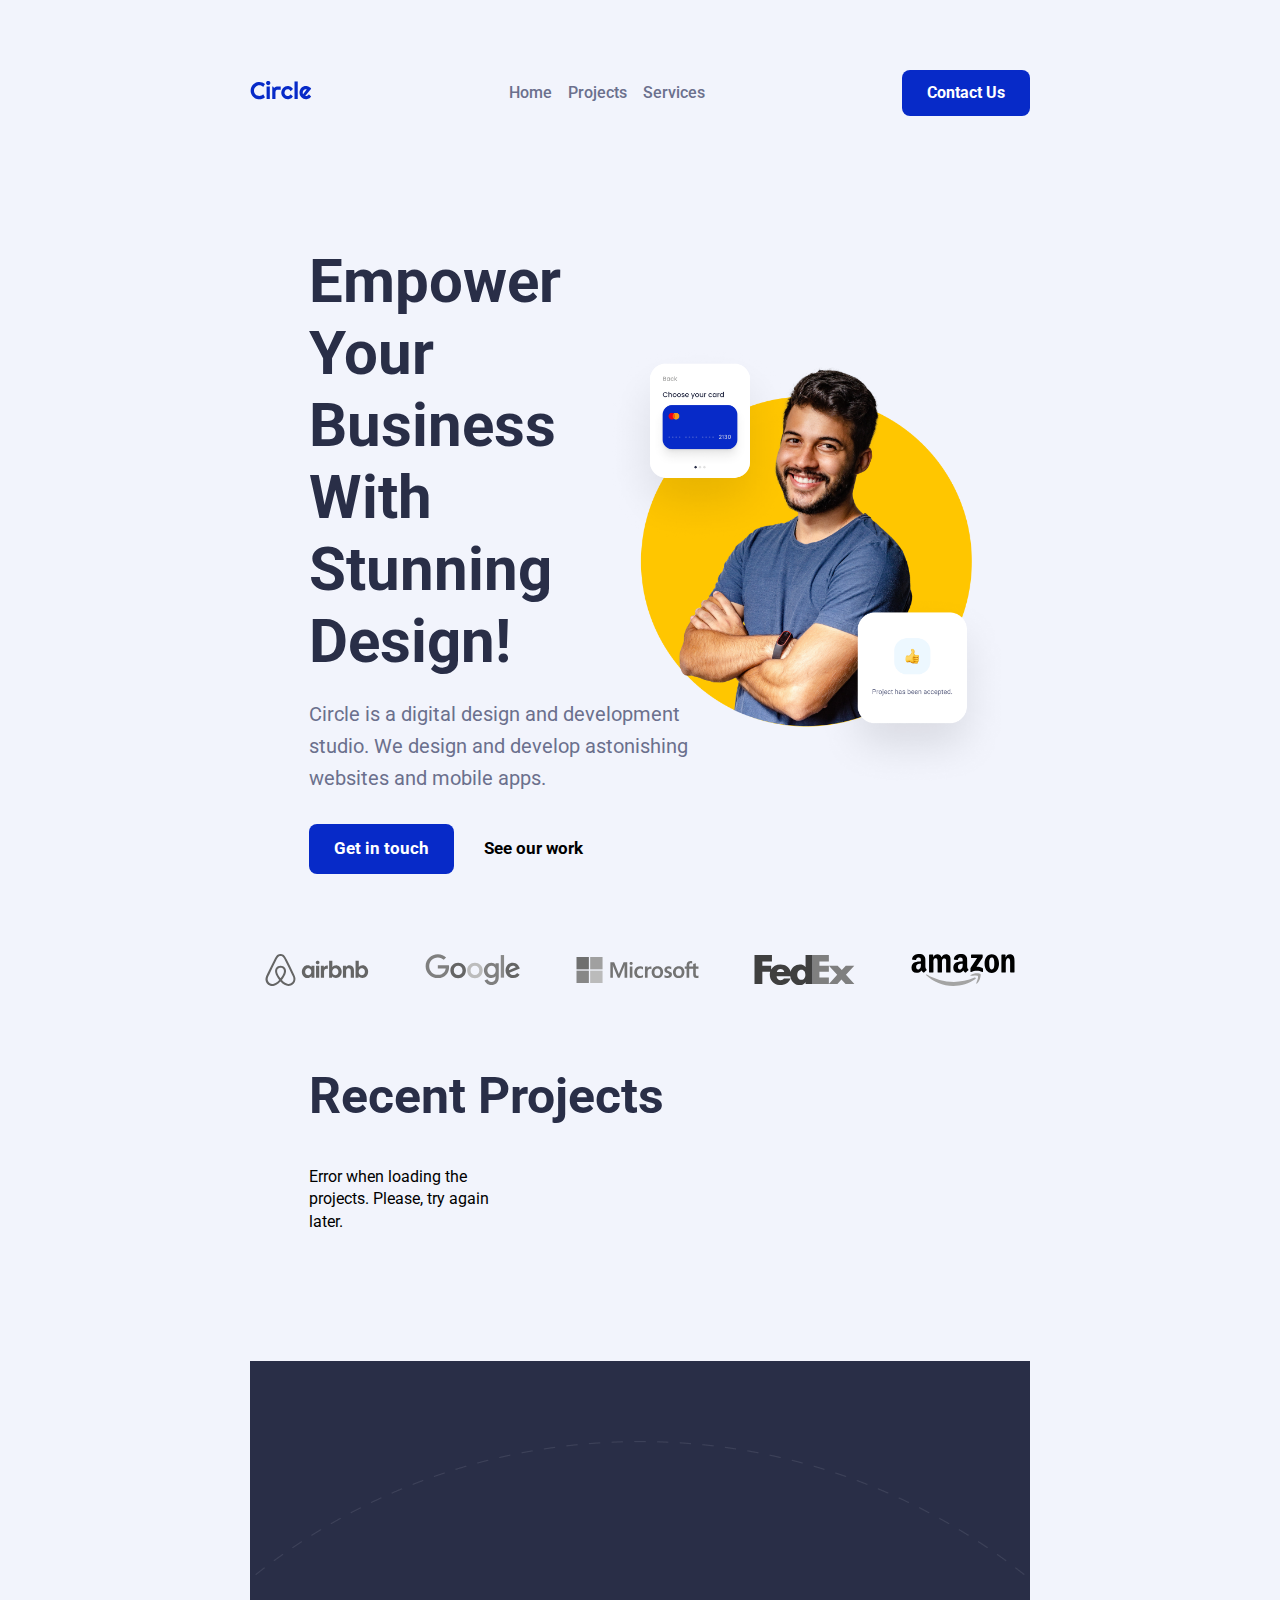
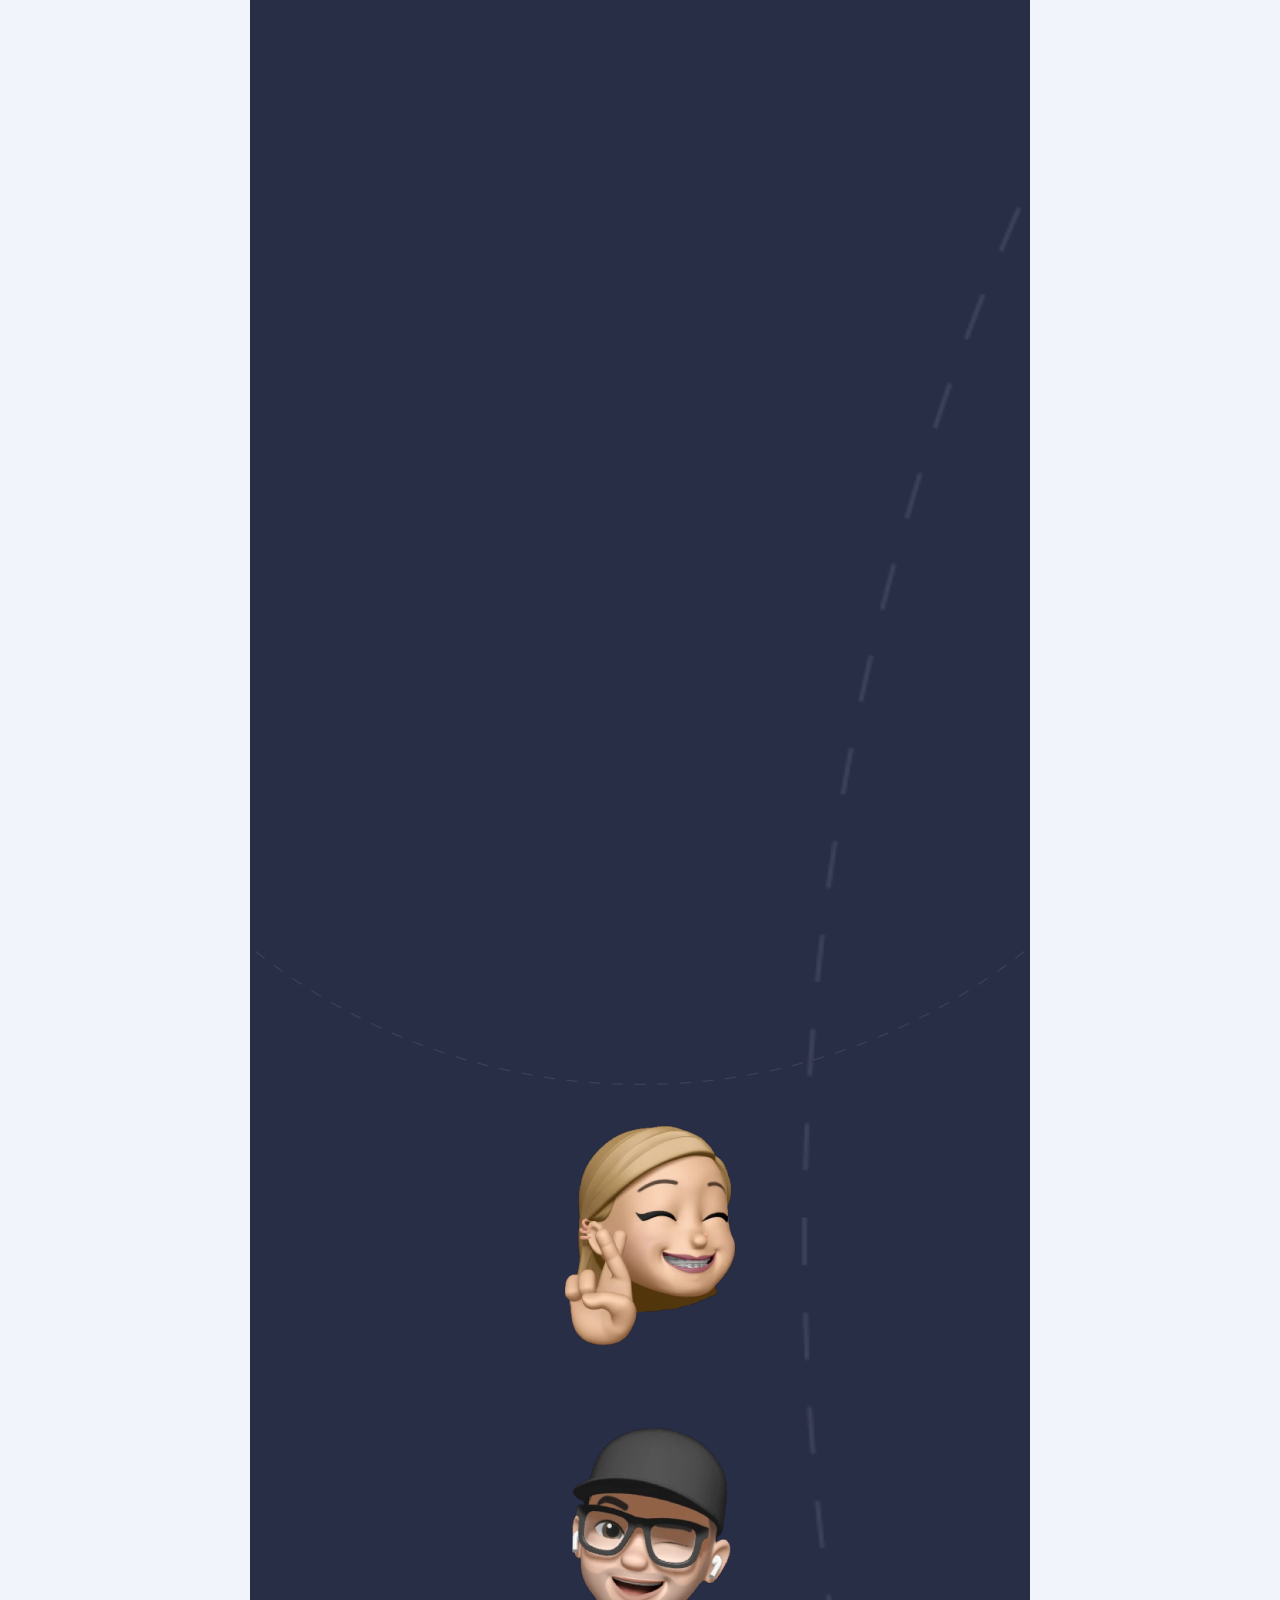
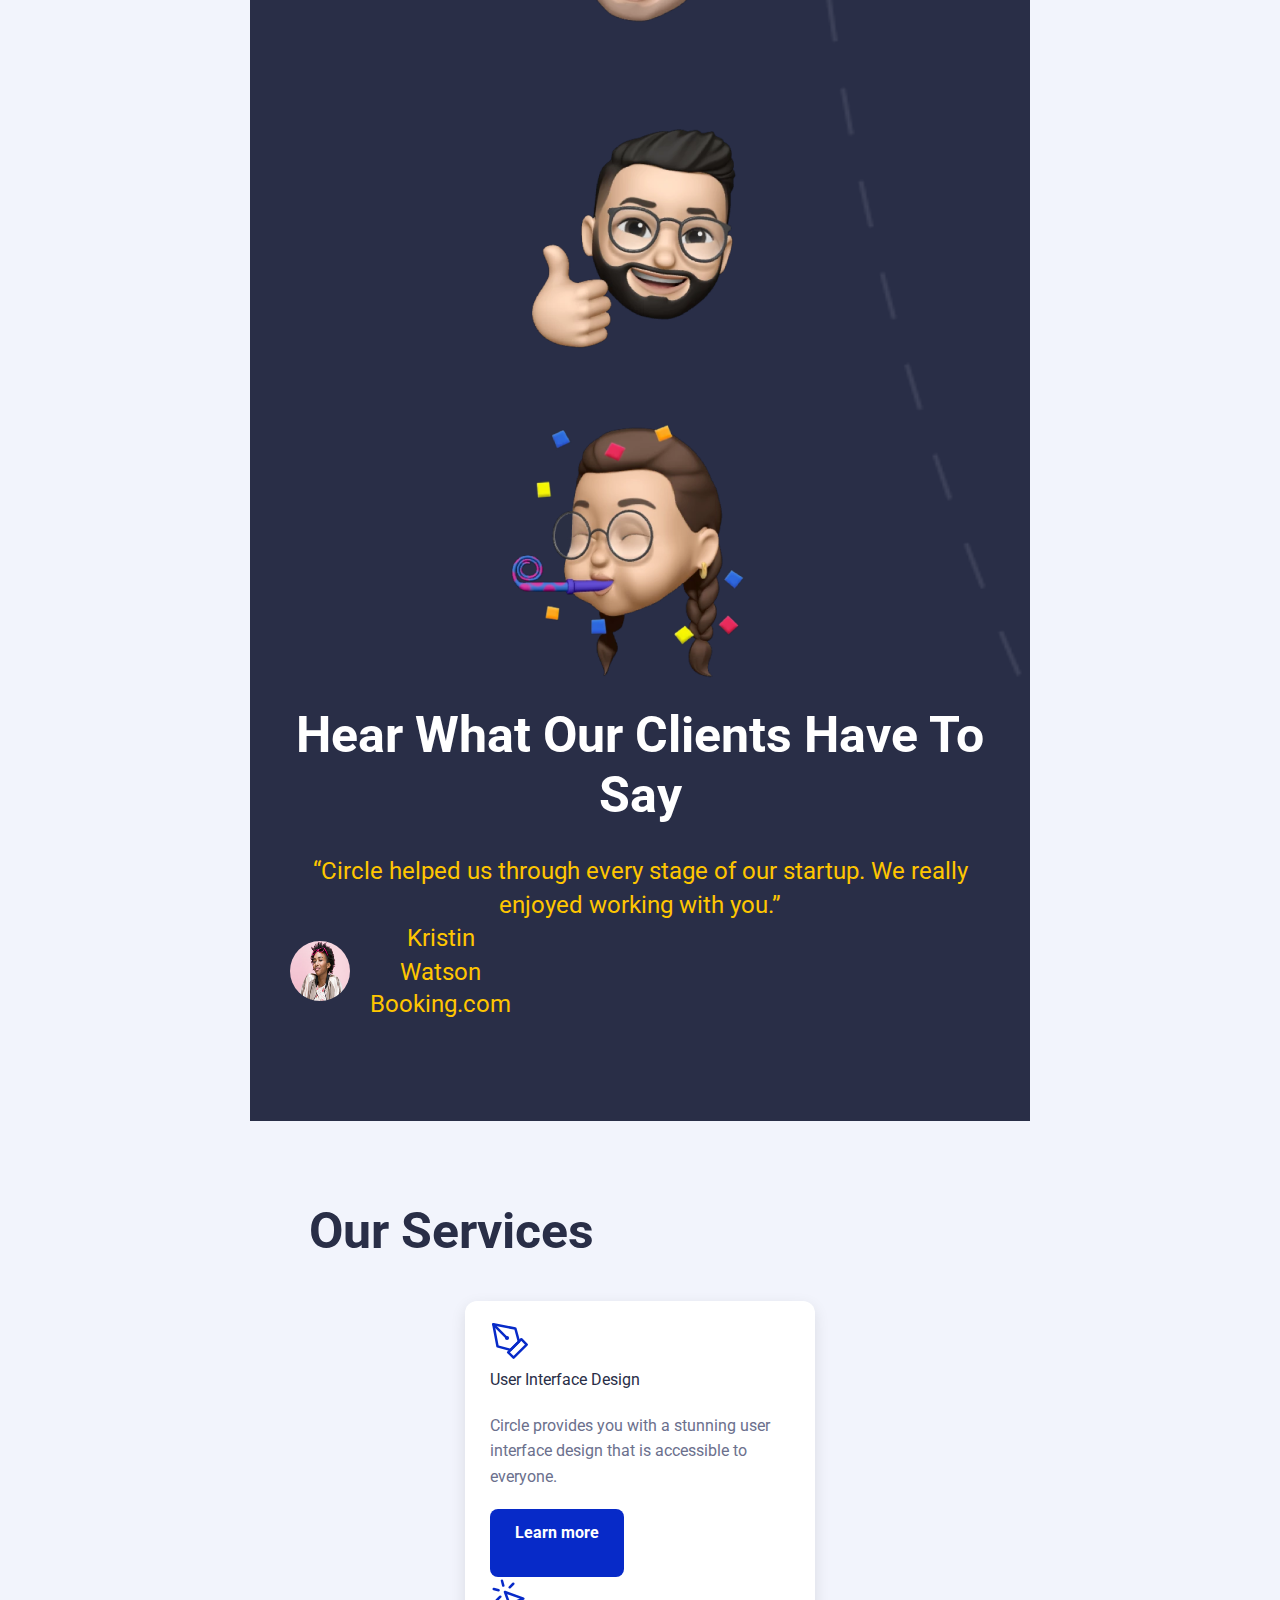
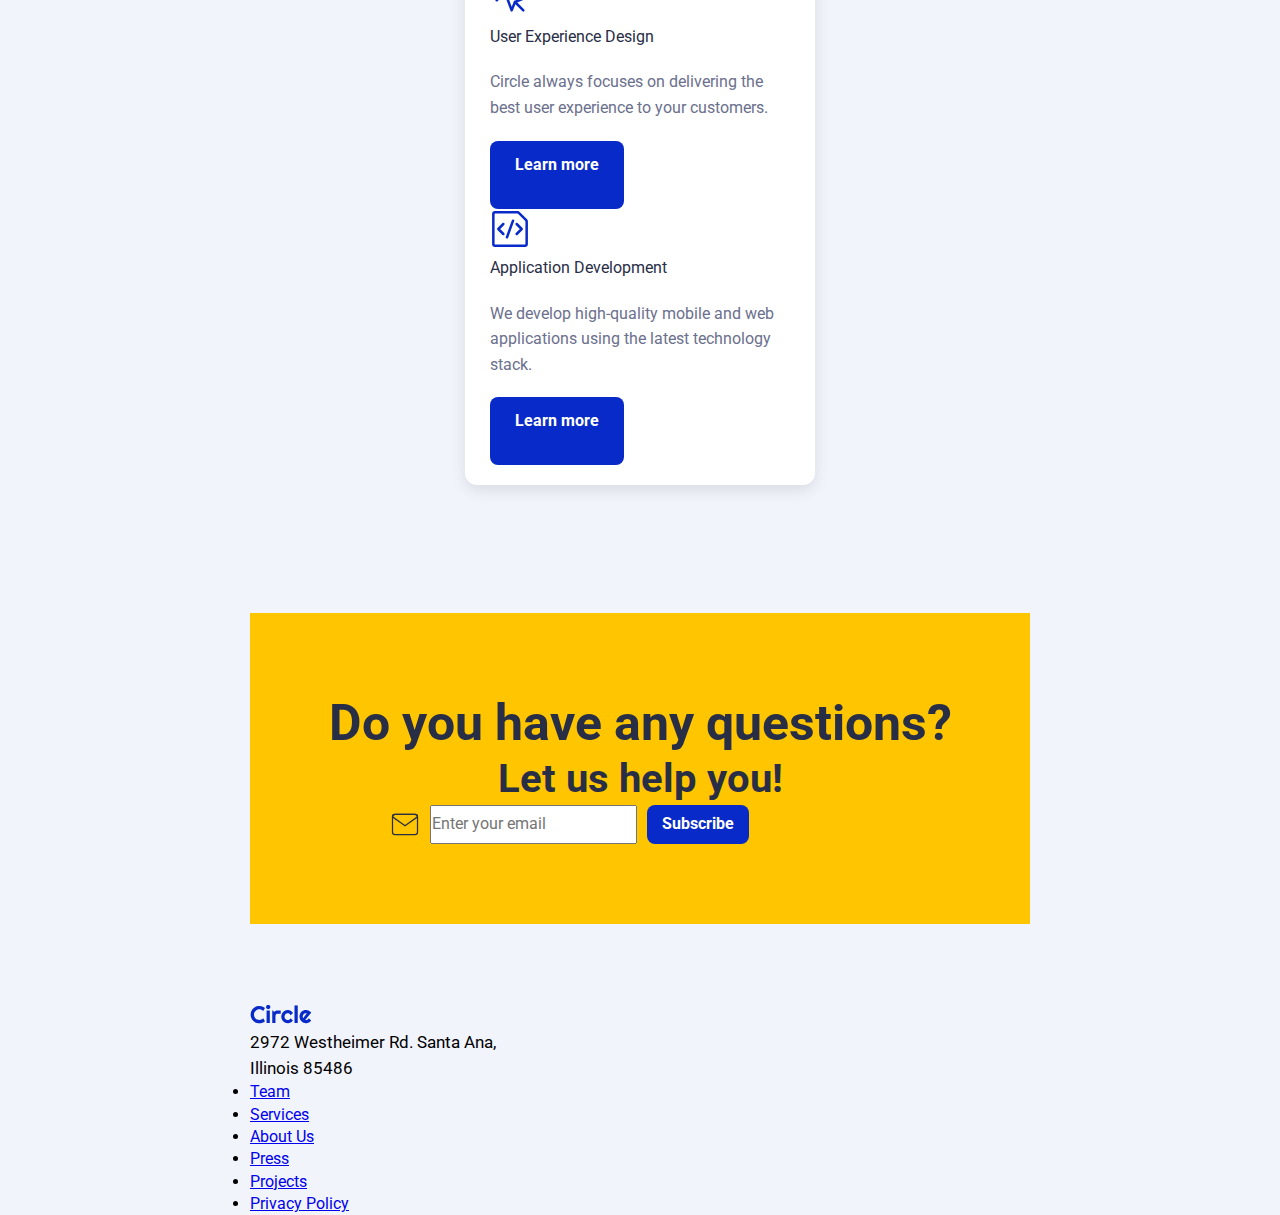
<file: index.html>
<!DOCTYPE html>
<html lang="en">
  <head>
    <meta charset="UTF-8" />
    <meta name="viewport" content="width=device-width, initial-scale=1.0" />
    <title>Circle Agency - Home</title>
    <link rel="stylesheet" type="text/css" href="./CSS/global.css" />
    <link rel="stylesheet" type="text/css" href="./CSS/index.css" />
  </head>
  <body>
    <!--  --- LOGO & NAVBAR --- -->
    <header class="header">
      <div class="logo">
        <a href="./index.html"
          ><img src="./media/logos/circle.svg" alt="Logo Circle"
        /></a>
      </div>
      <div class="burger-menu">
        <input type="checkbox" id="nav-toggle" class="nav-toggle" />
        <label for="nav-toggle" class="nav-toggle-label">
          <span></span>
          <span></span>
          <span></span>
        </label>
        <nav class="nav">
          <ul class="headline-medium">
            <li><a href="./index.html">Home</a></li>
            <li><a href="./pages/projects.html">Projects</a></li>
            <li><a href="./index.html#services">Services</a></li>
            <li class="contact-button-menu">
              <a href="./pages/contact.html">Contact Us</a>
            </li>
          </ul>
        </nav>
      </div>
      <div class="contact-button-desktop">
        <a href="./pages/contact.html">Contact Us</a>
      </div>
    </header>

    <!--  --- HERO --- -->
    <section id="hero" class="hero">
      <div class="hero-left-content">
        <div>
          <h1>Empower your business with stunning design!</h1>
          <p class="body-regular">
            Circle is a digital design and development studio. We design and
            develop astonishing websites and mobile apps.
          </p>
          <div class="hero-btns">
            <a href="#newsletter"
              ><button class="headline-medium inTouch-btn">
                Get in touch
              </button></a
            >
            <a href="#projects"
              ><button class="headline-medium work-btn">See our work</button></a
            >
          </div>
        </div>
      </div>
      <div class="hero-right-content">
        <img
          src="./media/hero-section/hero-image.png"
          alt="Hero Background Image"
          class="hero-bg-image"
        />
        <img
          src="./media/hero-section/card-1.png"
          alt="Choose your card image"
          class="hero-top-left"
        />
        <img
          src="./media/hero-section/card-2.png"
          alt="Project accepted image"
          class="hero-bottom-right"
        />
      </div>
    </section>

    <!-- --- CLIENT SECTION --- -->
    <section id="clients" class="client-logos">
      <div class="client-single-logo airbnb-logo">
        <a
          href="https://www.airbnb.com/"
          target="_blank"
          rel="noopener noreferrer"
          ><img src="./media/logos/airbnb-logo.svg" alt="AirBnB logo"
        /></a>
      </div>
      <div class="client-single-logo google-logo">
        <a
          href="https://www.google.com/"
          target="_blank"
          rel="noopener noreferrer"
          ><img src="./media/logos/google-logo.svg" alt="Google logo"
        /></a>
      </div>
      <div class="client-single-logo microsoft-logo">
        <a
          href="https://www.microsoft.com/es-es/"
          target="_blank"
          rel="noopener noreferrer"
          ><img src="./media/logos/microsoft-logo.svg" alt="Microsoft logo"
        /></a>
      </div>
      <div class="client-single-logo fedex-logo">
        <a
          href="https://www.fedex.com/"
          target="_blank"
          rel="noopener noreferrer"
          ><img src="./media/logos/fedex-logo.svg" alt="Fedex logo"
        /></a>
      </div>
      <div class="client-single-logo amazon-logo">
        <a
          href="https://www.amazon.com/"
          target="_blank"
          rel="noopener noreferrer"
          ><img src="./media/logos/amazon-logo.svg" alt="Amazon logo"
        /></a>
      </div>
    </section>

    <main>
      <!-- --- RECENT PROJECTS --- -->
      <section id="projects" class="recent-projects-section">
        <h2>Recent Projects</h2>
        <div class="projects-grid"></div>
      </section>

      <!-- --- CLIENT'S OPINION --- -->
      <section id="testimonial" class="testimonial-section">
        <img
          src="./media/testimonial-section/orbit.png"
          alt="Orbit background image"
          class="testimonial-bg-orbit"
        />

        <img
          src="./media/testimonial-section/memoji-1.png"
          alt="Top Left Emoji"
          class="emoji-top-left"
        />
        <img
          src="./media/testimonial-section/memoji-2.png"
          alt="Top Right Emoji"
          class="emoji-top-right"
        />
        <img
          src="./media/testimonial-section/memoji-3.png"
          alt="Bottom Left Emoji"
          class="emoji-bottom-left"
        />
        <img
          src="./media/testimonial-section/memoji-4.png"
          alt="Bottom Right Emoji"
          class="emoji-bottom-right"
        />

        <div class="testimonial-content">
          <h2>Hear What Our Clients Have to Say</h2>
          <div class="testimonial-quote">
            <p>
              “Circle helped us through every stage of our startup. We really
              enjoyed working with you.”
            </p>
          </div>
          <div class="testimonal-author">
            <img
              src="./media/testimonial-section/profile.png"
              alt="Client profile picture"
              class="author-avatar"
            />
            <div>
              <p class="author-name">Kristin Watson</p>
              <p class="author-company caption2">Booking.com</p>
            </div>
          </div>
        </div>
      </section>

      <!-- --- SERVICES --- -->
      <section id="services">
        <h2>Our Services</h2>
        <div class="services-container">
          <div class="service1">
            <img
              src="./media/services-section/icons/1.svg"
              alt="Icon Service 1"
            />
            <p class="body-medium">User Interface Design</p>
            <p class="body-regular">
              Circle provides you with a stunning user interface design that is
              accessible to everyone.
            </p>
            <a href="#"><p class="headline-regular">Learn more</p></a>
          </div>

          <div class="service2">
            <img
              src="./media/services-section/icons/2.svg"
              alt="Icon Service 2"
            />
            <p class="body-medium">User Experience Design</p>
            <p class="body-regular">
              Circle always focuses on delivering the best user experience to
              your customers.
            </p>
            <a href="#"><p class="headline-regular">Learn more</p></a>
          </div>

          <div class="service3">
            <img
              src="./media/services-section/icons/3.svg"
              alt="Icon Service 3"
            />
            <p class="body-medium">Application Development</p>
            <p class="body-regular">
              We develop high-quality mobile and web applications using the
              latest technology stack.
            </p>
            <a href="#"><p class="headline-regular">Learn more</p></a>
          </div>
        </div>
      </section>

      <!-- --- NEWSLETTER --- -->
      <section id="newsletter">
        <h2>Do you have any questions?</h2>
        <h3>Let us help you!</h3>

        <form action="" class="newsletter-form">
          <div class="form-input">
            <img
              src="./media/newsletter/icon/mail.svg"
              alt="Envelope icon"
              class="input-icon"
            />

            <input
              type="email"
              id="email"
              name="email"
              placeholder="Enter your email"
              required
            />

            <a href="./pages/contact.html" class="btn btn-subscribe">Subscribe</a>
          </div>
        </form>
      </section>
    </main>

    <!-- --- FOOTER --- -->
    <footer>
      <div>
        <div class="logo">
          <a href="./index.html"
            ><img src="./media/logos/circle.svg" alt="Logo Circle"
          /></a>
        </div>
        <p class="headline-regular">
          2972 Westheimer Rd. Santa Ana, <br />
          Illinois 85486
        </p>
      </div>

      <div>
        <nav>
          <ul>
            <li><a href="./index.html">Team</a></li>
            <li><a href="./index.html#services">Services</a></li>
            <li><a href="./index.html">About Us</a></li>
            <li><a href="./index.html">Press</a></li>
            <li><a href="./index.html#projects">Projects</a></li>
            <li><a href="./index.html">Privacy Policy</a></li>
          </ul>
        </nav>
      </div>
    </footer>

    <script src="./JS/index.js"></script>
  </body>
</html>
</file>
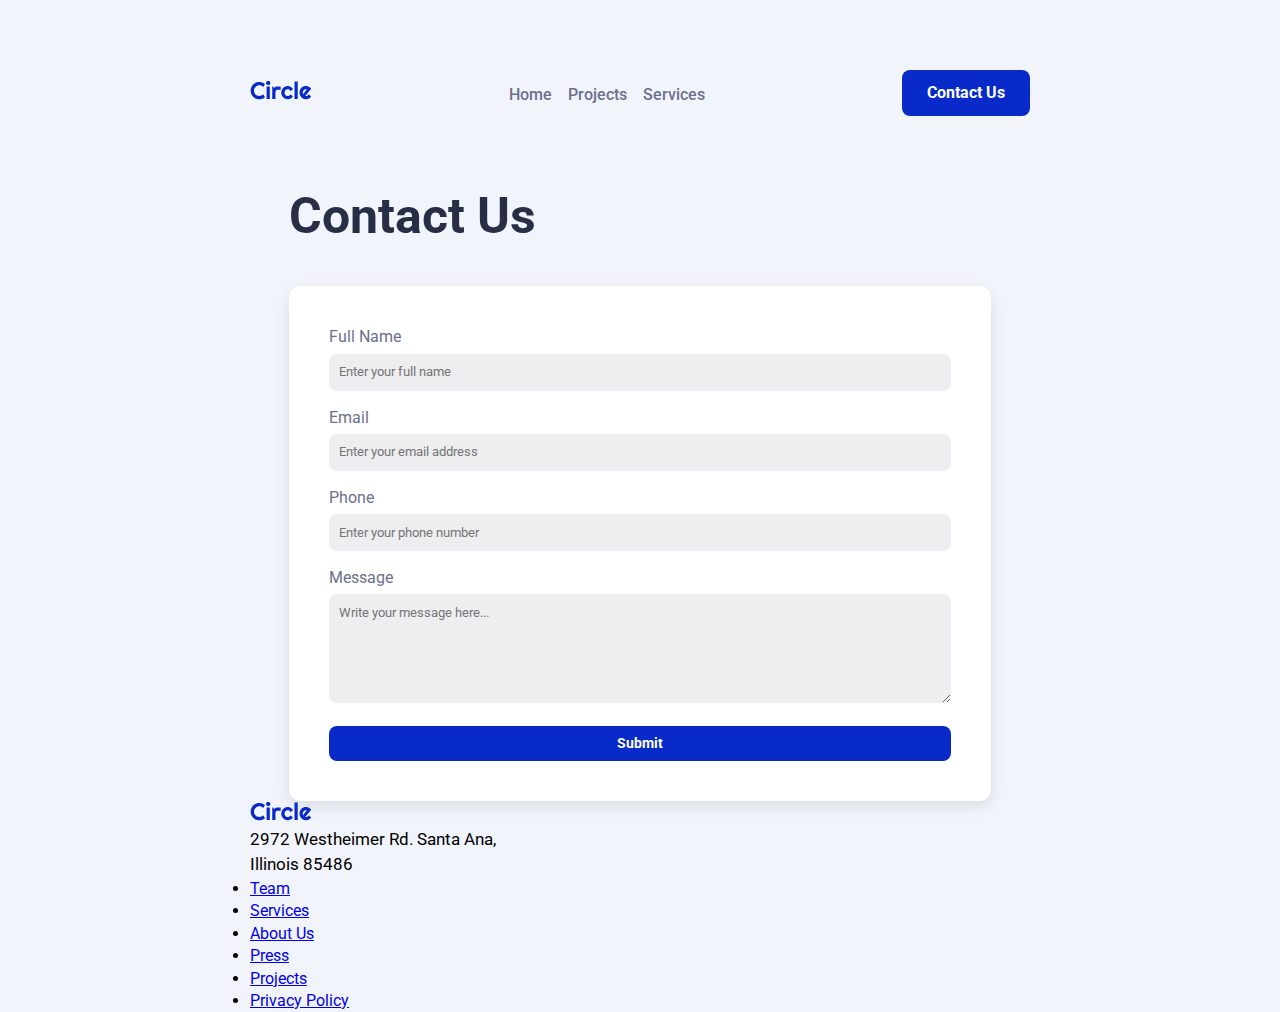
<file: contact.html>
<!DOCTYPE html>
<html lang="en">
  <head>
    <meta charset="UTF-8" />
    <meta name="viewport" content="width=device-width, initial-scale=1.0" />
    <title>Circle Agency - Contact Us</title>
    <link rel="stylesheet" type="text/css" href="./CSS/global.css" />
    <link rel="stylesheet" type="text/css" href="./CSS/contact.css" />
  </head>
  <body>
    <!--  --- LOGO & NAVBAR --- -->
   <header class="header">
      <div class="logo">
        <a href="./index.html"
          ><img src="./media/logos/circle.svg" alt="Logo Circle"
        /></a>
      </div>
      <div class="burger-menu">
        <input type="checkbox" id="nav-toggle" class="nav-toggle" />
        <label for="nav-toggle" class="nav-toggle-label">
          <span></span>
          <span></span>
          <span></span>
        </label>
        <nav class="nav">
          <ul class="headline-medium">
            <li><a href="./index.html">Home</a></li>
            <li><a href="./index.html#projects">Projects</a></li>
            <li><a href="./index.html#services">Services</a></li>
            <li class="contact-button-menu">
              <a href="./contact.html">Contact Us</a>
            </li>
          </ul>
        </nav>
      </div>
      <div class="contact-button-desktop">
          <a href="./contact.html">Contact Us</a>
      </p>
    </header>

    <!-- --- CONTACT FORM -- -->
    <main>
      <section class="contact-section">
        <h2>Contact Us</h2>
        <form action="./index.html" autocomplete="on" class="contact-form">
          <div class="form-group">
            <label for="fullName">Full Name</label>
            <input
              type="text"
              id="fullName"
              name="fullName"
              placeholder="Enter your full name"
              required
            />
          </div>

          <div class="form-group">
            <label for="email">Email</label>
            <input
              type="email"
              id="email"
              name="email"
              placeholder="Enter your email address"
              required
            />
          </div>

          <div class="form-group">
            <label for="phone">Phone</label>
            <input
              type="tel"
              id="phone"
              name="phone"
              placeholder="Enter your phone number"
              required
            />
          </div>

          <div class="form-group">
            <label for="message">Message</label>
            <textarea
              name="message"
              id="message"
              rows="5"
              placeholder="Write your message here..."
              required
            ></textarea>
          </div>

          <button type="submit" class="btn btn-submit">Submit</button>
        </form>
      </section>
    </main>

    <!-- --- FOOTER --- -->
    <footer>
      <div>
        <div class="logo">
          <a href="index.html"
            ><img src="/media/logos/circle.svg" alt="Logo Circle"
          /></a>
        </div>
        <p class="headline-regular">
          2972 Westheimer Rd. Santa Ana, <br />
          Illinois 85486
        </p>
      </div>

      <div>
        <nav>
          <ul>
            <li><a href="./index.html">Team</a></li>
            <li><a href="./index.html#services">Services</a></li>
            <li><a href="./index.html">About Us</a></li>
            <li><a href="./index.html">Press</a></li>
            <li><a href="./index.html#projects">Projects</a></li>
            <li><a href="./index.html">Privacy Policy</a></li>
          </ul>
        </nav>
      </div>
    </footer>

  
  </body>
</html>
</file>
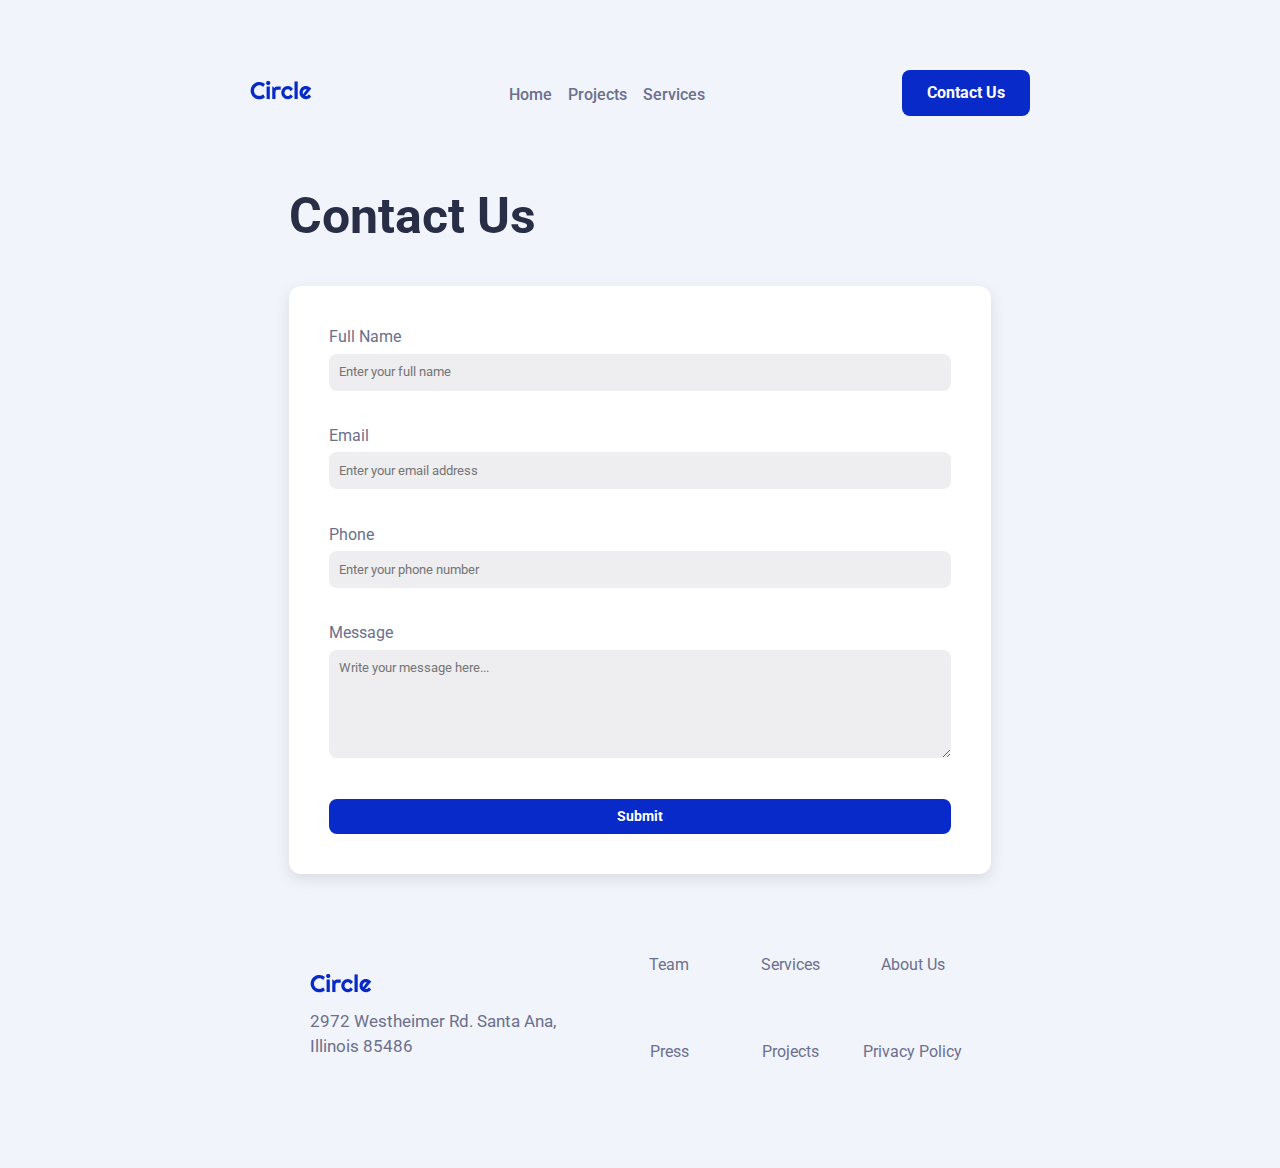
<file: pages/contact.html>
<!DOCTYPE html>
<html lang="en">
  <head>
    <meta charset="UTF-8" />
    <meta name="viewport" content="width=device-width, initial-scale=1.0" />
    <title>Circle Agency - Contact Us</title>
    <link rel="stylesheet" type="text/css" href="/CSS/global.css" />
    <link rel="stylesheet" type="text/css" href="/CSS/contact.css" />
  </head>
  <body>
    <!--  --- LOGO & NAVBAR --- -->
    <header class="header">
      <article class="logo">
        <a href="/index.html"
          ><img src="/media/logos/circle.svg" alt="Logo Circle"
        /></a>
      </article>
      <article class="burger-menu">
        <input type="checkbox" id="nav-toggle" class="nav-toggle" />
        <label for="nav-toggle" class="nav-toggle-label">
          <span></span>
          <span></span>
          <span></span>
        </label>
        <nav class="nav">
          <ul class="headline-medium">
            <li><a href="/index.html">Home</a></li>
            <li><a href="/pages/projects.html">Projects</a></li>
            <li><a href="/index.html#services">Services</a></li>
            <li class="contact-button-menu">
              <a href="/pages/contact.html">Contact Us</a>
            </li>
          </ul>
        </nav>
      </article>
      <article class="contact-button-desktop">
        <a href="/pages/contact.html">Contact Us</a>
      </article>
    </header>

    <!-- --- CONTACT FORM -- -->
    <main>
      <section class="contact-section">
        <h2>Contact Us</h2>
        <form action="./index.html" autocomplete="on" class="contact-form">
          <div class="form-group">
            <label for="fullName">Full Name</label>
            <input
              type="text"
              id="fullName"
              name="fullName"
              placeholder="Enter your full name"
              required
            />
            <div class="error-message" id="fullName-error"></div>
          </div>

          <div class="form-group">
            <label for="email">Email</label>
            <input
              type="email"
              id="email"
              name="email"
              placeholder="Enter your email address"
              required
            />
            <div class="error-message" id="email-error"></div>
          </div>

          <div class="form-group">
            <label for="phone">Phone</label>
            <input
              type="tel"
              id="phone"
              name="phone"
              placeholder="Enter your phone number"
              required
            />
            <div class="error-message" id="phone-error"></div>
          </div>

          <div class="form-group">
            <label for="message">Message</label>
            <textarea
              name="message"
              id="message"
              rows="5"
              placeholder="Write your message here..."
              required
            ></textarea>
            <div class="error-message" id="message-error"></div>
          </div>

          <button type="submit" class="btn-submit">Submit</button>
        </form>
      </section>
    </main>

    <!-- --- MODAL --- -->
     <section id="successModal" class="modal-overlay">
        <div class="modal-content">
            <span class="close-button">&times;</span>
            <h3 id="modalTitle" class="modal-title"></h3>
            <p id="modalMessage" class="modal-message"></p>
            <button class="modal-close-button">Close</button>
        </div>
    </section>
    <!-- --- FOOTER --- -->
    <footer id="footer">
      <div class="footer-left">
        <div class="logo">
          <a href="/index.html"
            ><img src="/media/logos/circle.svg" alt="Logo Circle"
          /></a>
        </div>
        <p class="headline-regular">
          2972 Westheimer Rd. Santa Ana, <br />
          Illinois 85486
        </p>
      </div>

      <div>
        <nav>
          <ul class="footer-menu">
            <li><a href="/index.html">Team</a></li>
            <li><a href="/index.html#services">Services</a></li>
            <li><a href="/index.html">About Us</a></li>
            <li><a href="/index.html">Press</a></li>
            <li><a href="/index.html#projects">Projects</a></li>
            <li><a href="/index.html">Privacy Policy</a></li>
          </ul>
        </nav>
      </div>
    </footer>
    <script src="/JS/contact.js"></script>
  </body>
</html>
</file>
<file: CSS/global.css>
/* --- GENERAL FEATURES --- */

@import url("https://fonts.googleapis.com/css2?family=Montserrat:ital,wght@0,100..900;1,100..900&family=Open+Sans:ital,wght@0,300..800;1,300..800&family=Puritan:ital,wght@0,400;0,700;1,400;1,700&family=Roboto:ital,wght@0,100..900;1,100..900&display=swap");

:root {
  --Accent: #43d2ff;
  --Primary: #072ac8;
  --PrimaryHover: #a2d6f9;
  --PrimaryTapped: #d1edff;
  --Secondary1: #ffc600;
  --Secondary2: #fce300;
  --NeutralLight: #f2f4fc;
  --NeutralMedium: #6b708d;
  --NeutralDark: #292e47;
  --NeutralLightBlue: #ecf7ff;
  --Wrong: #c22a2a;
  --Right: #28a428;
  --White: #fff;
  --Black: #000;

  --transition-normal: 0.3s ease-in-out;
}

*,
html,
body {
  margin: 0;
  padding: 0;
  box-sizing: border-box;
  font-family: "Roboto", sans-serif;
  font-size: 16px;
  line-height: 1.4;
  scroll-behavior: smooth;
}

body {
  background-color: var(--NeutralLight);
}
/* --- COMMON FEATURES --- */

h1 {
  font-size: 2rem;
  font-weight: bold;
  color: var(--NeutralDark);
  line-height: 1.2;
}

h2 {
  font-size: 1.75rem;
  font-weight: bold;
  color: var(--NeutralDark);
  line-height: 1.2;
}

h3 {
  font-size: 1.5rem;
  font-weight: bold;
  color: var(--NeutralDark);
  line-height: 1.3;
}

h4 {
  font-size: 1.25rem;
  font-weight: bold;
  color: var(--NeutralDark);
}

.body-medium {
  font-size: 1.125rem;
  color: var(--NeutralDark);
  line-height: 1.6;
}

.body-regular {
  font-size: 1rem;
  color: var(--NeutralMedium);
  line-height: 1.6;
}

.headline-regular {
  font-size: 1rem;
  line-height: 1.5;
}

.headline-medium {
  font-size: 1rem;
  line-height: 1.5;
  font-weight: bold;
}

.caption1 {
  font-size: 0.875rem;
  line-height: 1.4;
}

.caption2 {
  font-size: 0.75rem;
  line-height: 1.3;
}

@media (min-width: 481px) and (max-width: 1199px) {
  h1 {
    font-size: 2.75rem;
  }

  h2 {
    font-size: 2.25rem;
  }

  h3 {
    font-size: 1.875rem;
  }

  h4 {
    font-size: 1.5rem;
  }

  .body-medium {
    font-size: 1.25rem;
  }

  .body-regular {
    font-size: 1.125rem;
  }
}

@media (min-width: 1200px) {
  h1 {
    font-size: 3.75rem;
  }

  h2 {
    font-size: 3.125rem;
  }

  h3 {
    font-size: 2.5rem;
  }

  h4 {
    font-size: 1.5rem;
  }

  .body-medium {
    font-size: 1.5rem;
  }

  .body-regular {
    font-size: 1.25rem;
  }

  .headline-regular,
  .headline-medium {
    font-size: 1.0625rem;
  }

  .caption1 {
    font-size: 0.9375rem;
  }

  .caption2 {
    font-size: 0.8125rem;
  }

  body {
    margin: 0 250px;
  }
}

/* --- NAVBAR --- */
.header {
  display: flex;
  flex-direction: row;
  flex-wrap: nowrap;
  justify-content: space-between;
  align-items: center;
  padding: 20px;
  color: var(--NeutralMedium);
}

.nav ul {
  display: flex;
  list-style: none;
  gap: 1rem;
  align-items: center;
}

.nav a {
  color: var(--NeutralMedium);
  text-decoration: none;
  font-weight: 500;
  transition: color var(--transition-normal);
}

.nav a:hover {
  color: var(--Primary);
  text-decoration: underline;
  text-underline-offset: 4px;
}

.contact-button-desktop a,
.contact-button-menu a {
  background-color: var(--Primary);
  color: var(--White);
  padding: 12px 5px;
  border-radius: 8px;
  text-decoration: none;
  display: inline-block;
  transition: background-color var(--transition-normal);
  font-weight: bold;
}

.contact-button-desktop a:hover,
.contact-button-menu a:hover {
  background-color: var(--Primary);
  color: var(--Secondary1);
}

@media (max-width: 1199px) {
  .header {
    display: flex;
    flex-direction: row;
    flex-wrap: nowrap;
    justify-content: space-between;
    align-items: center;
    padding: 20px 20px 0 20px;
    color: var(--NeutralMedium);
  }

  .nav ul {
    display: flex;
    list-style: none;
    gap: 1rem;
    align-items: center;
  }

  .nav a {
    text-decoration: none;
    font-weight: 500;
    transition: color var(--transition-normal);
  }

  .nav a:hover {
    color: var(--Primary);
    text-decoration: underline;
    text-underline-offset: 4px;
  }

  /* --- BURGER MENU --- */
  .nav-toggle {
    display: none;
  }

  .nav {
    z-index: 100;
  }

  .nav-toggle-label {
    display: none;
    cursor: pointer;
    width: 2rem;
    height: 2rem;
    position: relative;
  }

  .nav-toggle-label span {
    background-color: var(--Primary);
    height: 2px;
    width: 100%;
    display: block;
    position: absolute;
    left: 0;
    transition: var(--transition-normal);
  }

  .nav-toggle-label span:nth-child(1) {
    top: 0.4rem;
  }
  .nav-toggle-label span:nth-child(2) {
    top: 0.9rem;
  }
  .nav-toggle-label span:nth-child(3) {
    top: 1.4rem;
  }

  .nav-toggle:checked + .nav-toggle-label span:nth-child(1) {
    transform: translateY(0.5rem) rotate(45deg);
  }
  .nav-toggle:checked + .nav-toggle-label span:nth-child(2) {
    opacity: 0;
  }
  .nav-toggle:checked + .nav-toggle-label span:nth-child(3) {
    transform: translateY(-0.5rem) rotate(-45deg);
  }

  .nav-toggle-label {
    display: block;
  }
  .nav {
    display: none;
    position: absolute;
    top: 4.5rem;
    right: 0;
    width: 50%;
    padding: 1rem 0;
    text-align: right;
  }

  .contact-button-desktop {
    display: none;
  }

  .contact-button-menu {
    display: block;
    text-align: right;
    padding: 0.75rem 1.5rem;
  }

  .contact-button-menu a {
    padding: 8px 15px;
  }

  #nav-toggle:checked + .nav-toggle-label + .nav {
    display: block;
    background-color: var(--NeutralLight);
  }

  .nav ul {
    flex-direction: column;
    gap: 0;
    align-items: flex-end;
  }

  .nav li {
    padding: 0.75rem 1.5rem;
    width: 100%;
    box-sizing: border-box;
  }

  .nav li a {
    width: auto;
    display: inline-block;
  }

  .nav li a:hover {
    text-decoration: none;
  }
}

@media (min-width: 1200px) {
  .nav-toggle {
    display: none;
  }

  .header {
    padding: 70px 0;
    gap: 2rem;
  }

  .contact-button-menu {
    display: none;
  }

  .contact-button-desktop a {
    padding: 12px 25px;
  }
}

/* --- NEWSLETTER --- */

#newsletter {
  background-color: var(--Secondary1);
  padding: 5rem 2rem;
  text-align: center;
  margin-bottom: 5rem;
}

#newsletter h4 {
  font-weight: normal;
  font-size: 1rem;
  margin-block: 1rem;
}

.newsletter-form {
  display: flex;
  flex-direction: row;
  align-content: center;
  align-items: center;
  justify-content: space-around;
  max-width: 500px;
  margin: 0 auto;
}

.form-input {
  position: relative;
  display: flex;
  width: 100%;
  gap: 10px;
}

.envelope-icon {
  position: absolute;
  left: 10px;
  top: 50%;
  transform: translateY(-50%);
  width: 20px;
  height: 20px;
  z-index: 1;
}

.form-email-input {
  flex-grow: 1;
  padding: 10px 10px 10px 40px;
  border: none;
  border-radius: 8px;
  outline: none;
  font-size: 1rem;
  height: 40px;
  transition: border-color 0.3s ease-in-out, box-shadow 0.3s ease-in-out;
}

.form-email-input:focus {
  border: 2px solid var(--Primary);
}

.btn-subscribe {
  background-color: var(--Primary);
  color: var(--White);
  padding: 8px 15px;
  border-radius: 8px;
  text-decoration: none;
  display: inline-block;
  transition: background-color var(--transition-normal);
  font-weight: bold;
  white-space: nowrap;
}

.btn-subscribe:hover {
  color: var(--Secondary1);
}

/* --- FOOTER --- */
#footer {
  margin: 60px;
  display: flex;
  align-items: center;
  flex-direction: column;
  justify-content: center;
  flex-wrap: nowrap;
  color: var(--NeutralMedium);
}

.footer-left {
  text-align: center;
}

.footer-left p {
  margin-block: 10px;
}

.footer-menu {
  display: grid;
  grid-template-columns: repeat(3, 1fr);
  list-style: none;
}

.footer-menu p {
  text-align: center;
}

.footer-menu li {
  margin: 20px 0;
  text-align: center;
}

.footer-menu a {
  color: var(--NeutralMedium);
  text-decoration: none;
  transition: color var(--transition-normal);
}

.footer-menu a:hover {
  color: var(--Primary);
  text-decoration: underline;
  text-underline-offset: 4px;
}

/* --- SCROLL-TO-TOP --- */

.scroll-to-top-btn {
  display: none;
  width: 40px;
  position: fixed;
  z-index: 99;
  bottom: 15px;
  right: 15px;
  cursor: pointer;
  transition: 0.3s ease;
}

.scroll-to-top-btn:hover {
  transform: translateY(-3px);
}

/* --- DESKTOP RESPONSIVENESS --- */
@media (min-width: 1200px) {
  #footer {
    flex-direction: row;
    align-items: center;
    justify-content: space-between;
    height: 100%;
  }

  .footer-left {
    text-align: left;
  }

  .footer-menu {
    display: flex;
    flex-wrap: wrap;
    justify-content: space-between;
  }

  .footer-menu li {
    flex-grow: 0;
    flex-shrink: 1;
    flex-basis: 32%;
    height: 60px;
    margin-bottom: 2%;
  }
}
</file>
<file: CSS/index.css>
/*  --- HERO SECTION --- */

.hero {
  margin: 60px auto;
  max-width: 85%;
}

.hero-left-content {
  width: 100%;
  max-width: 100%;
}

.hero-left-content h1 {
  text-transform: capitalize;
  margin-bottom: 20px;
}

.hero-left-content p {
  margin-bottom: 30px;
}

.hero-btns {
  display: flex;
  flex-direction: column;
  gap: 15px;
  align-items: center;
}

.inTouch-btn {
  background-color: var(--Primary);
  color: var(--White);
  border: none;
  padding: 5px 10px;
  border-radius: 8px;
  transition: background-color var(--transition-normal);
  font-weight: bold;
}

.inTouch-btn:hover {
  background-color: var(--Primary);
  color: var(--Secondary1);
  cursor: pointer;
}

.work-btn {
  border: none;
  background-color: var(--NeutralLight);
}

.work-btn:hover {
  cursor: pointer;
  color: var(--Primary);
  text-decoration: underline;
  text-underline-offset: 4px;
}

.hero-right-content {
  width: 600px;
  max-width: 100%;
  position: relative;
  display: flex;
  justify-content: center;
  align-items: center;
  flex-shrink: 0;
  margin-bottom: 30px;
}

.hero-bg-image {
  max-width: 100%;
  height: auto;
  display: block;
}

.hero-top-left,
.hero-bottom-right {
  position: absolute;
  width: 60%;
  height: auto;
  z-index: 2;
  background-color: transparent;
}

.hero-top-left {
  top: 0;
  left: 0;
  transform: translate(-20%, -10%);
}

.hero-bottom-right {
  bottom: 0;
  right: 0;
  transform: translate(20%, 30%);
}

/* --- CLIENT SECTION --- */

#clients {
  display: flex;
  flex-direction: row;
  flex-wrap: wrap;
  justify-content: center;
  align-items: center;
  margin-bottom: 5rem;
  gap: 40px;
  width: 100%;
  margin-inline: auto;
}

.client-single-logo {
  display: flex;
  justify-content: center;
  align-items: center;
}
.client-logos img {
  filter: grayscale(100%);
  max-width: 100%;
  height: auto;
  object-fit: contain;
  display: block;
}

.client-logos img:hover {
  filter: none;
}

/* --- RECENT PROJECTS --- */

.recent-projects-section {
  padding: 0 20px 8rem 20px;
  text-align: left;
}

.recent-projects-section h2 {
  margin-bottom: 40px;
}

.projects-grid {
  display: grid;
  grid-template-columns: 1fr;
  gap: 40px;
  max-width: 1200px;
  margin: 0 auto;
}

.project-card {
  border-radius: 12px;
  box-shadow: 0 5px 15px rgba(0, 0, 0, 0.1);
  text-align: left;
  display: flex;
  flex-direction: column;

  width: 90%;
  max-width: 350px;
  margin: auto;

  overflow: hidden;
}

.project-card img {
  width: 100%;
  height: 200px;
  object-fit: cover;
  border-top-left-radius: 12px;
  border-top-right-radius: 12px;
  display: block;
}

.project-card .card-content {
  background-color: var(--White);
  padding: 25px;
  display: flex;
  flex-direction: column;
  align-items: flex-start;
  flex-grow: 1;
}

.project-card h4 {
  margin-bottom: 10px;
  color: var(--NeutralDark);
}

.project-card p {
  color: var(--NeutralMedium);
  margin-bottom: 20px;
}

.project-card .card-link {
  display: inline-block;
  background-color: var(--Primary);
  color: var(--White);
  padding: 12px 25px;
  border-radius: 8px;
  text-decoration: none;
  font-weight: bold;
  transition: background-color var(--transition-normal),
    color var(--transition-normal);
  margin-top: auto;
}

.project-card .card-link:hover {
  background-color: var(--Primary);
  color: var(--Secondary1);
}

/* --- TESTIMONAL SECTION --- */

.testimonial-section {
  background-color: var(--NeutralDark);
  background-image: url(/media/testimonial-section/orbit.png);
  background-size: cover;
  background-repeat: no-repeat;

  position: relative;
  overflow: hidden;

  padding: 80px 20px;
  margin-bottom: 5rem;
  display: flex;
  justify-content: center;
  align-items: center;
  flex-direction: column;
}

.testimonial-emojis img {
  position: absolute;
  background-color: transparent;
  max-width: 50px;
}

.emoji-top-left {
  top: 5%;
  left: 5%;
}

.emoji-top-right {
  top: 5%;
  right: 5%;
}

.emoji-bottom-left {
  bottom: 5%;
  left: 5%;
}

.emoji-bottom-right {
  bottom: 5%;
  right: 5%;
}

.testimonial-content {
  display: flex;
  flex-direction: column;
  background-color: var(--NeutralDark);
  margin: 20px;
  text-align: center;
}

.testimonial-content h2 {
  text-transform: capitalize;
  color: var(--White);
  margin-bottom: 30px;
}

.testimonial-content p {
  color: var(--Secondary1);
}

.testimonal-author {
  display: flex;
  align-items: center;
  max-width: 200px;
  gap: 20px;
}

.testimonal-author img {
  width: 60px;
  height: 60px;
  border-radius: 50%;
}

.testimonial-author-info p.author-name {
  color: var(--PrimaryHover);
}

.testimonial-author-info p.author-company {
  color: var(--NeutralLight);
}

/* --- SERVICES --- */
#services {
  padding: 0 20px 8rem 20px;
  margin-bottom: 5rem;
}

#services h2 {
  margin-bottom: 40px;
}

.services-grid-wrapper {
  display: grid;
  grid-template-columns: 1fr;
  gap: 40px;
  max-width: 1200px;
  width: 100%;
  margin: 0 auto;
  justify-items: center;
  padding: 0 10px;
}

.service-img {
  background-color: var(--PrimaryHover);
  border-radius: 50%;
  width: 60px;
  height: 60px;
  margin-bottom: 20px;

  display: flex;
  justify-content: center;
  align-items: center;
}

.service-img img {
  background-color: var(--PrimaryHover);
  width: 30px;
  height: 30px;
  object-fit: contain;
}

.services-container {
  display: flex;
  flex-direction: column;
  align-items: flex-start;
  background-color: var(--White);
  border-radius: 12px;
  box-shadow: 0 5px 15px rgba(0, 0, 0, 0.1);
  padding: 30px 25px;
  text-align: left;
  max-width: 350px;
  margin-left: auto;
  margin-right: auto;
}

.services-container h4 {
  padding-block: 10px;
  margin-bottom: 10px;
  min-height: 2.5em;
}

.services-container p {
  font-size: 1rem;
  margin-bottom: 20px;
  padding-block: 0;
}

.services-container a {
  display: inline-block;
  background-color: var(--Primary);
  color: var(--White);
  padding: 12px 25px;
  border-radius: 8px;
  text-decoration: none;
  font-weight: bold;
  transition: background-color var(--transition-normal),
    color var(--transition-normal);
  margin-top: auto;
}

.services-container a .learn-btn {
  margin: 0;
  padding: 0;
  background-color: transparent;
  color: inherit;
}

.services-container a:hover {
  color: var(--Secondary1);
}

/* --- TABLET RESPONSIVENESS --- */

@media (min-width: 481px) and (max-width: 1199px) {
  #clients {
    gap: 30px;
    display: grid;
    grid-template-columns: repeat(3, auto);
    grid-auto-rows: auto;
    gap: 2rem;
    justify-content: center;
    align-items: center;
    text-align: center;
  }
  .client-single-logo:nth-child(4) {
    grid-column: 1;
  }
  .client-single-logo:nth-child(5) {
    grid-column: 3;
  }

  .project-card {
    max-width: none;
  }
  .project-card img {
    height: 250px;
  }
}

/* --- DESKTOP RESPONSIVENESS --- */
@media (min-width: 1200px) {
  .hero {
    display: flex;
    flex-direction: row;
    align-content: center;
    justify-content: center;
    align-items: center;
  }

  .hero-left-content {
    flex: 1;
    max-width: 50%;
  }

  .hero-left-content p {
    width: 435px;
  }

  .hero-btns {
    flex-direction: row;
    justify-content: flex-start;
    gap: 30px;
  }

  .inTouch-btn {
    padding: 12px 25px;
  }

  .hero-right-content {
    flex: 1;
    max-width: 50%;
  }

  .hero-top-left,
  .hero-bottom-right {
    width: 60%;
  }

  .hero-top-left {
    top: 0;
    left: 0;
  }

  #clients {
    margin-top: 5rem;
    justify-content: space-evenly;
  }

  .recent-projects-section {
    width: 90%;
    margin: 0 auto;
  }

  .projects-grid {
    grid-template-columns: repeat(3, 1fr);
    gap: 30px;
    max-width: 1200px;
    width: 100%;
    margin: 0 auto;
    justify-items: center;
    grid-auto-rows: 1fr;
  }

  .project-card {
    width: 100%;
    max-width: 350px;
    margin: 0 auto;
    align-self: stretch;
    transition: transform var(--transition-normal),
      box-shadow var(--transition-normal);
  }

  .project-card img {
    height: 200px;
  }

  .project-card .card-content {
    padding: 20px 25px;
  }

  .project-card:hover {
    transform: translateY(-5px);
    box-shadow: 0 8px 20px rgba(0, 0, 0, 0.3);
  }

  .testimonial-emojis img {
    max-width: 75px;
  }
  .testimonial-content p {
    font-size: 24px;
  }

  #services {
    width: 90%;
    margin: 0 auto;
  }

  .services-grid-wrapper {
    grid-template-columns: repeat(3, 1fr);
    gap: 30px;
    max-width: 1200px;
    width: 100%;
    margin: 0 auto;
    justify-items: center;
    padding: 0 10px;
    grid-auto-rows: 1fr;
  }

  .services-container {
    padding: 20px 25px;
    max-width: 350px;
    margin-left: auto;
    margin-right: auto;
    align-self: stretch;
    transition: transform var(--transition-normal),
      box-shadow var(--transition-normal);
  }

  .services-container:hover {
    transform: translateY(-5px);
    box-shadow: 0 8px 25px rgba(0, 0, 0, 0.3);
  }
}
</file>
<file: CSS/contact.css>
/* --- CONATCT FORM --- */

.contact-section {
  margin: 60px 0;
  text-align: left;
  padding: 0 30px;
}

.contact-section h2 {
  margin-bottom: 40px;
}

form {
  display: flex;
  flex-direction: column;
  gap: 1rem;
}

label {
  color: var(--NeutralMedium);
  margin-bottom: 0.3rem;
  display: block;
}

input,
select,
textarea {
  width: 100%;
  max-width: 100%;
  padding: 0.6rem;
  border: none;
  border-radius: 8px;
  font-size: 0.8rem;
  outline: none;
  transition: border-color 0.2s ease;
  background-color: #5a5d6e1a;
}

input:focus,
select:focus,
textarea:focus {
  border: 2px solid var(--Primary);
}

input.input-valid,
textarea.input-valid {
  border: 2px solid var(--Right);
}

input.input-invalid,
textarea.input-invalid {
  border: 2px solid var(--Wrong);
}

.error-message {
  color: var(--Wrong);
  font-size: 0.75rem;
  margin-top: 0.25rem;
  min-height: 1.2em;
  visibility: hidden;
  opacity: 0;
  transition: opacity 0.2s ease, visibility 0.2s ease;
}

.error-message.show {
  visibility: visible;
  opacity: 1;
}

.btn-submit {
  background-color: var(--Primary);
  color: var(--White);
  padding: 8px 15px;
  border-radius: 8px;
  border: none;
  display: inline-block;
  transition: background-color var(--transition-normal);
  font-weight: bold;
  font-size: 0.85rem;
  white-space: nowrap;
}

.btn-submit:hover {
  color: var(--Secondary1);
}

/* --- MODAL --- */

.modal-overlay {
  display: none;
  position: fixed;
  z-index: 1000;
  left: 0;
  top: 0;
  width: 100%;
  height: 100%;
  overflow: auto;
  background-color: rgba(0, 0, 0, 0.6);
  justify-content: center;
  align-items: center;
  padding: 20px;
}

.modal-content {
  background-color: var(--White);
  margin: auto;
  padding: 30px;
  border-radius: 10px;
  box-shadow: 0 5px 15px rgba(0, 0, 0, 0.3);
  width: 90%;
  max-width: 400px;
  position: relative;
  text-align: center;
  transform: translateY(-50px);
  opacity: 0;
  transition: transform 0.3s ease-out, opacity 0.3s ease-out;
}

.modal-overlay.show {
  display: flex;
}

.modal-overlay.show .modal-content {
  transform: translateY(0);
  opacity: 1;
}

.modal-title {
  font-size: 1.5rem;
  color: var(--NeutralDark);
  margin-bottom: 15px;
}

.modal-message {
  font-size: 1rem;
  color: var(--NeutralMedium);
  margin-bottom: 25px;
  line-height: 1.5;
}

.close-button {
  color: var(--Primary);
  position: absolute;
  top: 10px;
  right: 15px;
  font-size: 28px;
  font-weight: bold;
  cursor: pointer;
  transition: color 0.2s ease;
}

.close-button:hover,
.close-button:focus {
  color: var(--Secondary1);
  text-decoration: none;
  cursor: pointer;
}

.modal-close-button {
  background-color: var(--Primary);
  color: var(--White);
  padding: 10px 25px;
  border: none;
  border-radius: 8px;
  cursor: pointer;
  font-size: 1rem;
  transition: background-color 0.2s ease;
}

.modal-close-button:hover {
  background-color: var(--Secondary1);
}

/* --- DESKTOP --- */
@media (min-width: 1200px) {
  .contact-section {
    width: 90%;
    max-width: 1200px;
    margin: 0 auto;
    padding: 0;
  }

  .contact-section h2 {
    margin-bottom: 40px;
  }

  .contact-form {
    max-width: 800px;
    margin: 0 auto;
    padding: 40px;
    background-color: var(--White);
    border-radius: 12px;
    box-shadow: 0 5px 15px rgba(0, 0, 0, 0.1);
  }

  .btn-submit:hover {
    transform: translateY(-2px);
    box-shadow: 0 4px 8px rgba(0, 0, 0, 0.15);
  }
}
</file>
